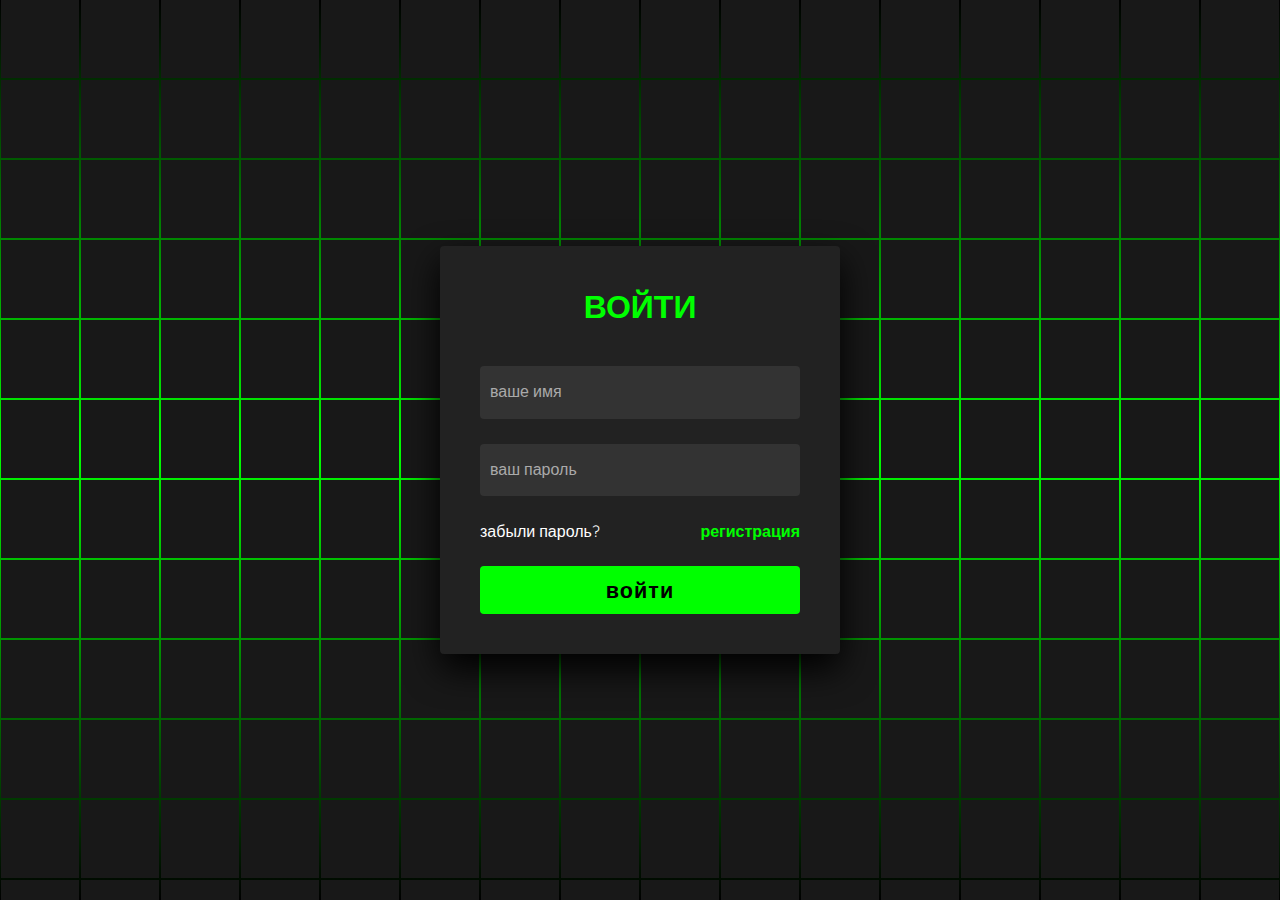
<file: login.html>
<!DOCTYPE html>
<html lang="en" >
<head>
  <meta charset="UTF-8">
  <title>logining...</title>
  <link rel="stylesheet" href="login.css">
  <link rel="icon" href="u-icon.png">
</head>
<body>
  <section> <span></span> <span></span> <span></span> <span></span> <span></span> <span></span> <span></span> <span></span> <span></span> <span></span> <span></span> <span></span> <span></span> <span></span> <span></span> <span></span> <span></span> <span></span> <span></span> <span></span> <span></span> <span></span> <span></span> <span></span> <span></span> <span></span> <span></span> <span></span> <span></span> <span></span> <span></span> <span></span> <span></span> <span></span> <span></span> <span></span> <span></span> <span></span> <span></span> <span></span> <span></span> <span></span> <span></span> <span></span> <span></span> <span></span> <span></span> <span></span> <span></span> <span></span> <span></span> <span></span> <span></span> <span></span> <span></span> <span></span> <span></span> <span></span> <span></span> <span></span> <span></span> <span></span> <span></span> <span></span> <span></span> <span></span> <span></span> <span></span> <span></span> <span></span> <span></span> <span></span> <span></span> <span></span> <span></span> <span></span> <span></span> <span></span> <span></span> <span></span> <span></span> <span></span> <span></span> <span></span> <span></span> <span></span> <span></span> <span></span> <span></span> <span></span> <span></span> <span></span> <span></span> <span></span> <span></span> <span></span> <span></span> <span></span> <span></span> <span></span> <span></span> <span></span> <span></span> <span></span> <span></span> <span></span> <span></span> <span></span> <span></span> <span></span> <span></span> <span></span> <span></span> <span></span> <span></span> <span></span> <span></span> <span></span> <span></span> <span></span> <span></span> <span></span> <span></span> <span></span> <span></span> <span></span> <span></span> <span></span> <span></span> <span></span> <span></span> <span></span> <span></span> <span></span> <span></span> <span></span> <span></span> <span></span> <span></span> <span></span> <span></span> <span></span> <span></span> <span></span> <span></span> <span></span> <span></span> <span></span> <span></span> <span></span> <span></span> <span></span> <span></span> <span></span> <span></span> <span></span> <span></span> <span></span> <span></span> <span></span> <span></span> <span></span> <span></span> <span></span> <span></span> <span></span> <span></span> <span></span> <span></span> <span></span> <span></span> <span></span> <span></span> <span></span> <span></span> <span></span> <span></span> <span></span> <span></span> <span></span> <span></span> <span></span> <span></span> <span></span> <span></span> <span></span> <span></span> <span></span> <span></span> <span></span> <span></span> <span></span> <span></span> <span></span> <span></span> <span></span> <span></span> <span></span> <span></span> <span></span> <span></span> <span></span> <span></span> <span></span> <span></span> <span></span> <span></span> <span></span> <span></span> <span></span> <span></span> <span></span> <span></span> <span></span> <span></span> <span></span> <span></span> <span></span> <span></span> <span></span> <span></span> <span></span> <span></span> <span></span> <span></span> <span></span> <span></span> <span></span> <span></span> <span></span> <span></span> <span></span> <span></span> <span></span> <span></span> <span></span> <span></span> <span></span> <span></span> <span></span> <span></span> <span></span> <span></span> <span></span> <span></span> <span></span> <span></span> <span></span> <span></span> <span></span> <span></span> <span></span> <span></span> <span></span> <span></span> <span></span> <span></span> <span></span> <span></span> <span></span> <span></span> <span></span> <span></span> <span></span> <span></span> <span></span> <span></span> <span></span> <span></span> <span></span> <span></span> <span></span> 
   <div class="signin"> 
    <div class="content"> 
     <h2>войти</h2> 
     <div class="form"> 
      <div class="inputBox"> 
       <input type="text" required> <i>ваше имя</i> 
      </div> 
      <div class="inputBox"> 
       <input type="password" required> <i>ваш пароль</i> 
      </div> 
      <div class="links"> <a href="#" id="fp">забыли пароль?</a> <a href="#" id="registation">регистрация</a> 
      </div> 
      <div class="inputBox"> 
       <input type="submit" value="войти"> 
      </div> 
     </div> 
    </div> 
   </div> 
  </section> <!-- partial --> 
 </body>
</html>
</file>
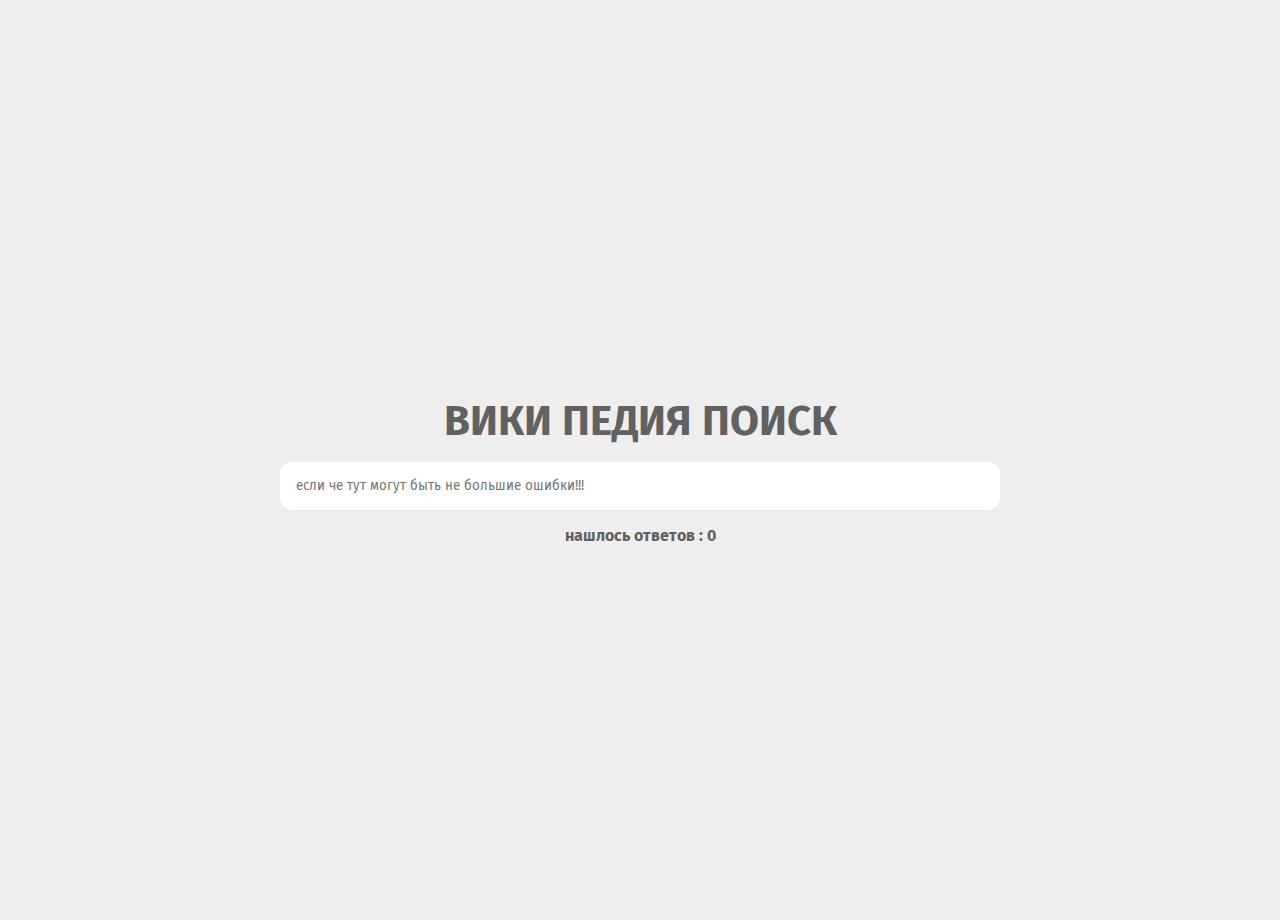
<file: wiki.html>
<!DOCTYPE html>
<html lang="ru">

<head>
    <meta charset="UTF-8">
    <meta name="viewport" content="width=device-width, initial-scale=1.0">
    <link rel="stylesheet" href="wiki.css">
    <title>Wikipedia</title>
</head>

<body>

    <div class="container">
        <header>
            <h1>вики педия поиск</h1>
            <form class="search-box">
                <input type="search" placeholder="если че тут могут быть не большие ошибки!!!">
            </form>
            <p>нашлось ответов : 0</p>
        </header>
        <div class="results"></div>
    </div>

    <script src="wiki.js"></script>
</body>

</html>
</file>
<file: login.css>
@import url('https://fonts.googleapis.com/css2?family=Quicksand:wght@300;400;500;600;700&display=swap');
*
{
  margin: 0;
  padding: 0;
  box-sizing: border-box;
  font-family: 'Quicksand', sans-serif;
}
body 
{
  display: flex;
  justify-content: center;
  align-items: center;
  min-height: 100vh;
  background: #000;
}
section 
{
  position: absolute;
  width: 100vw;
  height: 100vh;
  display: flex;
  justify-content: center;
  align-items: center;
  gap: 2px;
  flex-wrap: wrap;
  overflow: hidden;
}
section::before 
{
  content: '';
  position: absolute;
  width: 100%;
  height: 100%;
  background: linear-gradient(#000,#0f0,#000);
  animation: animate 5s linear infinite;
}
@keyframes animate 
{
  0%
  {
    transform: translateY(-100%);
  }
  100%
  {
    transform: translateY(100%);
  }
}
section span 
{
  position: relative;
  display: block;
  width: calc(6.25vw - 2px);
  height: calc(6.25vw - 2px);
  background: #181818;
  z-index: 2;
  transition: 1.5s;
}
section span:hover 
{
  background: #0f0;
  transition: 0s;
}

section .signin
{
  position: absolute;
  width: 400px;
  background: #222;  
  z-index: 1000;
  display: flex;
  justify-content: center;
  align-items: center;
  padding: 40px;
  border-radius: 4px;
  box-shadow: 0 15px 35px rgba(0,0,0,9);
}
section .signin .content 
{
  position: relative;
  width: 100%;
  display: flex;
  justify-content: center;
  align-items: center;
  flex-direction: column;
  gap: 40px;
}
section .signin .content h2 
{
  font-size: 2em;
  color: #0f0;
  text-transform: uppercase;
}
section .signin .content .form 
{
  width: 100%;
  display: flex;
  flex-direction: column;
  gap: 25px;
}
section .signin .content .form .inputBox
{
  position: relative;
  width: 100%;
}
section .signin .content .form .inputBox input 
{
  position: relative;
  width: 100%;
  background: #333;
  border: none;
  outline: none;
  padding: 25px 10px 7.5px;
  border-radius: 4px;
  color: #fff;
  font-weight: 500;
  font-size: 1em;
}
section .signin .content .form .inputBox i 
{
  position: absolute;
  left: 0;
  padding: 15px 10px;
  font-style: normal;
  color: #aaa;
  transition: 0.5s;
  pointer-events: none;
}
.signin .content .form .inputBox input:focus ~ i,
.signin .content .form .inputBox input:valid ~ i
{
  transform: translateY(-7.5px);
  font-size: 0.8em;
  color: #fff;
}
.signin .content .form .links 
{
  position: relative;
  width: 100%;
  display: flex;
  justify-content: space-between;
}
.signin .content .form .links a 
{
  color: #fff;
  text-decoration: none;
}
.signin .content .form .links a:nth-child(2)
{
  color: #0f0;
  font-weight: 600;
}
.signin .content .form .inputBox input[type="submit"]
{
  padding: 10px;
  background: #0f0;
  color: #000;
  font-weight: 600;
  font-size: 1.35em;
  letter-spacing: 0.05em;
  cursor: pointer;
}
input[type="submit"]:active
{
  opacity: 0.6;
}
@media (max-width: 900px)
{
  section span 
  {
    width: calc(10vw - 2px);
    height: calc(10vw - 2px);
  }
}
@media (max-width: 600px)
{
  section span 
  {
    width: calc(20vw - 2px);
    height: calc(20vw - 2px);
  }
}
</file>
<file: wiki.css>
@import url('https://fonts.googleapis.com/css2?family=Fira+Sans:wght@300;400;500;600;700&display=swap');

*{
    margin: 0;
    padding: 0;
    box-sizing: border-box;
    font-family: 'Fira Sans', sans-serif;
}

body{
    background-color: #eee;
    padding: 0 20px;
}

.container{
    display: flex;
    flex-direction: column;
    justify-content: center;
    min-height: 100vh;
    margin-top: 20px;
}

header{
    display: flex;
    flex-direction: column;
    align-items: center;
}

h1{
    color: #616161;
    font-size: 42px;
    text-transform: uppercase;
    text-align: center;
    margin-bottom: 16px;
}

header p{
    color: #616161;
    font-weight: bold;
}

.search-box{
    display: flex;
    align-items: center;
    justify-content: center;
    border-radius: 6px;
    width: 100%;
    overflow: hidden;
    max-width: 720px;
    margin-bottom: 16px;
    transition: all 0.3s ease;
}

.search-box input{
    display: block;
    appearance: none;
    -webkit-appearance: none;
    outline: none;
    border: none;
    padding: 16px;
    border-radius: 12px;
    width: 100%;
    transition: all 0.3s ease;
}

.search-box:focus-within{
    box-shadow: 0px 7px 29px 0px rgba(100, 100, 111, 0.2);
    transform: translateY(-3px);
}

.results{
    max-width: 768px;
    margin: 0 auto;
}

.result{
    width: 100%;
    padding: 16px;
    margin: 16px 0;
    background-color: #fff;
    border-radius: 14px;
    transition: all 0.3s ease;
}

.result:hover{
    box-shadow: 0px 7px 29px 0px rgba(100, 100, 111, 0.2);
}

.result h3{
    color: #616161;
    font-size: 28px;
    margin-bottom: 16px;
}

.result p{
    color: #313131;
    font-size: 18px;
    margin-bottom: 16px;
}

.result a{
    display: inline-block;
    padding: 12px;
    width: 100%;
    background-color: #5c6bc0;
    color: #fff;
    text-decoration: none;
    text-align: center;
    font-weight: 700;
    border-radius: 12px;
    transition: all 0.3s ease;
}

.result a:hover{
    background-color: #3949ab;
}
</file>
